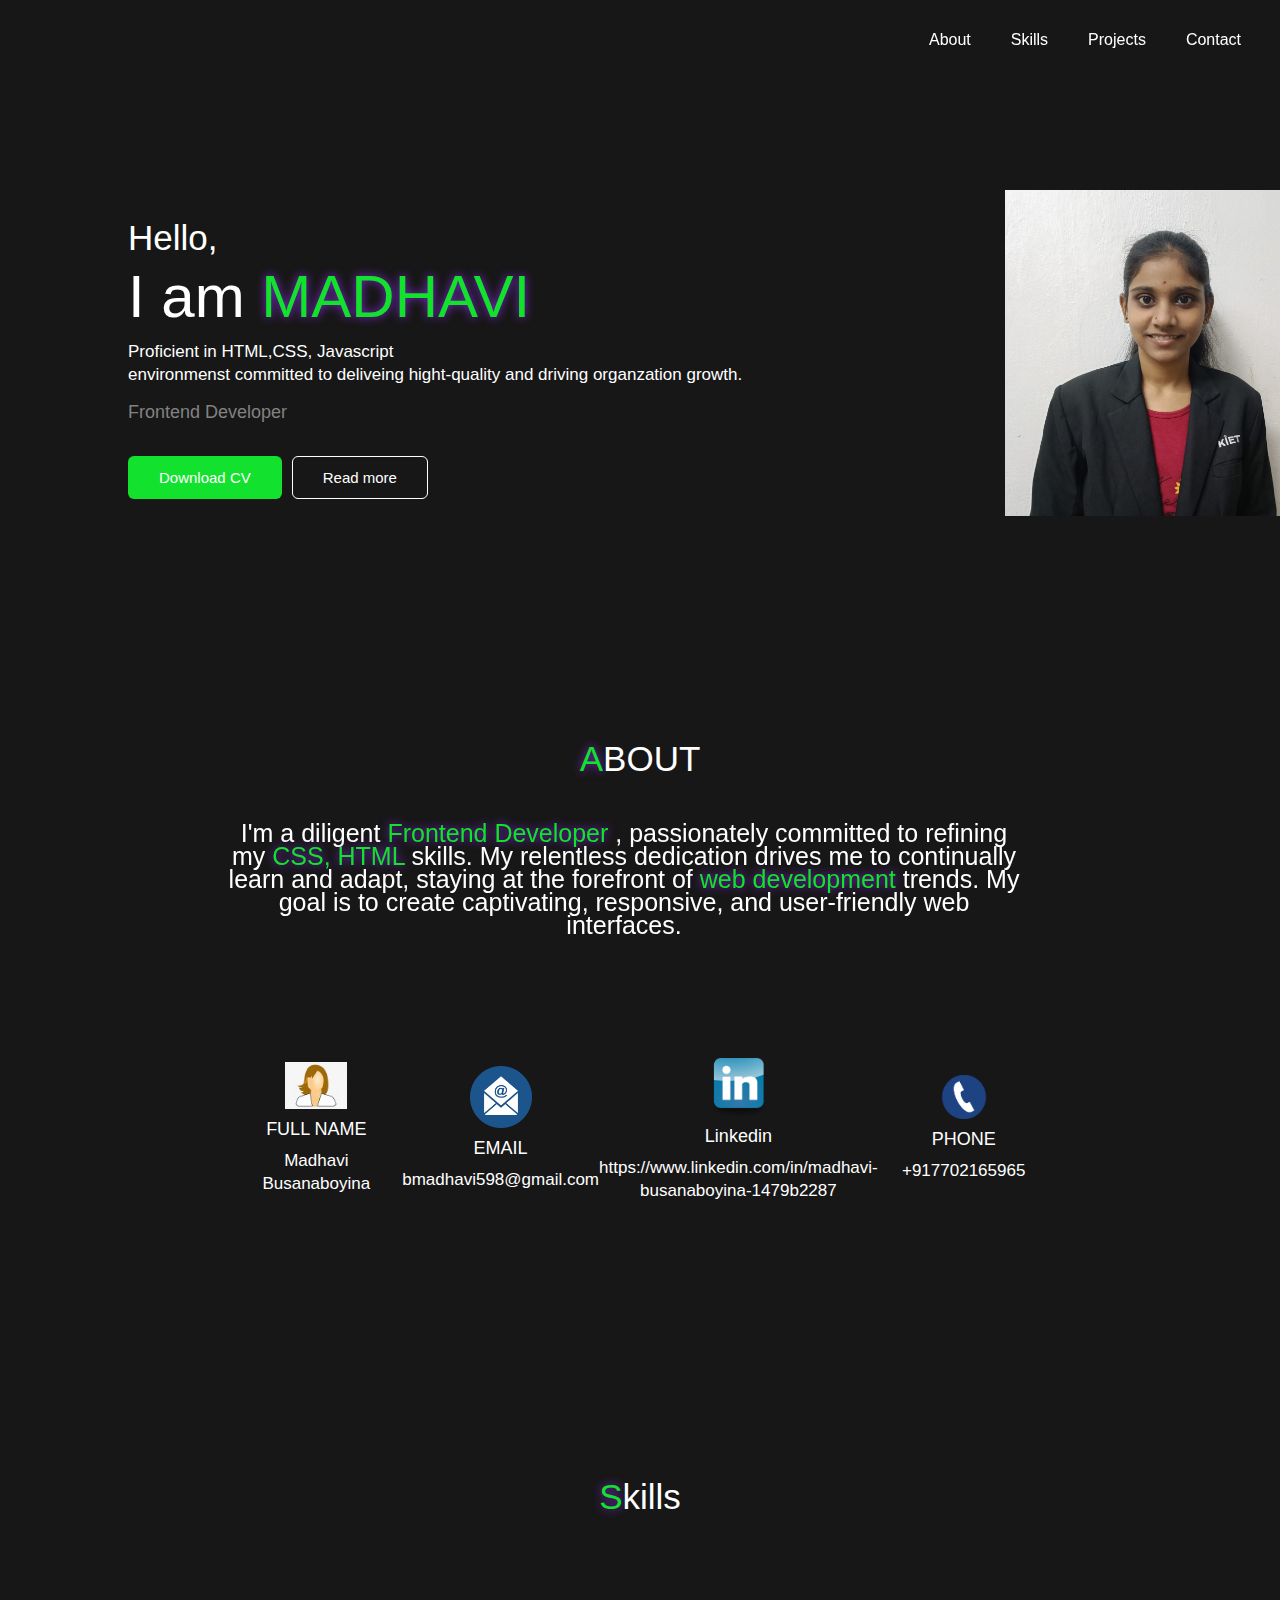
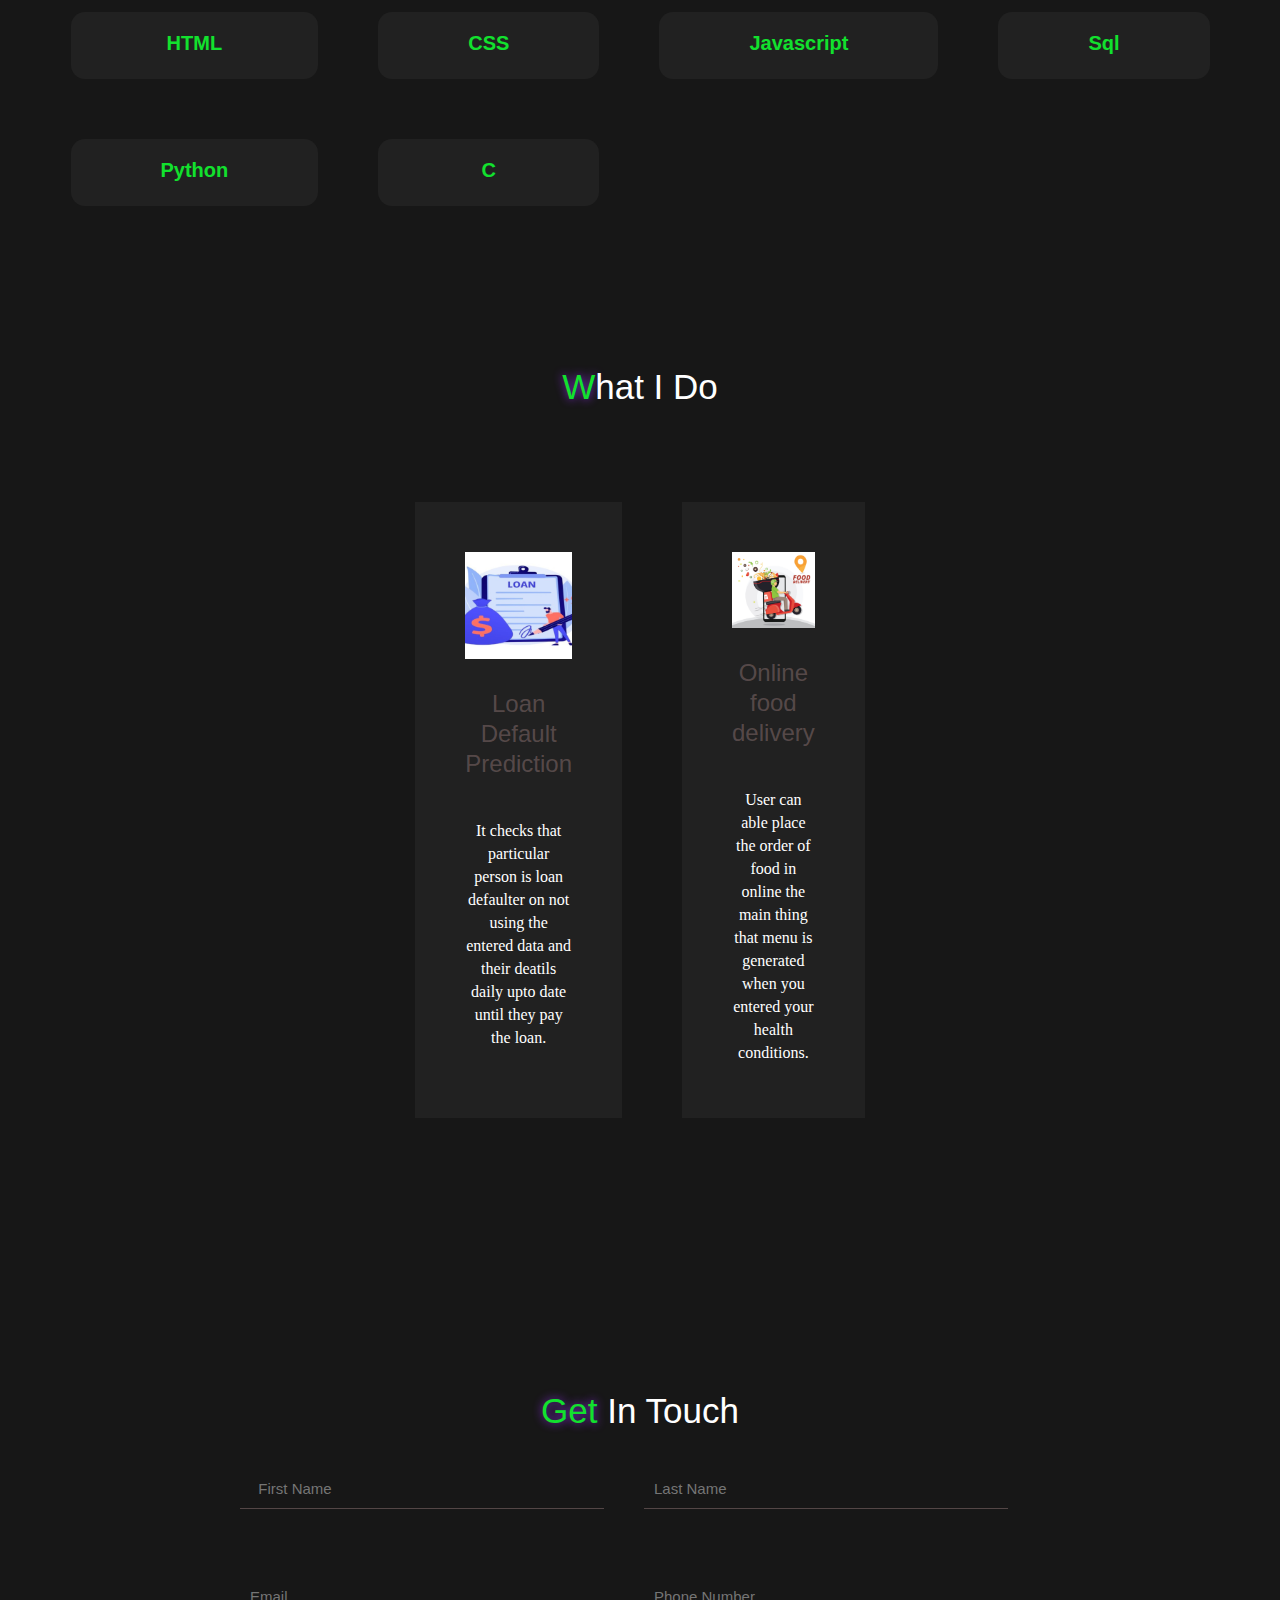
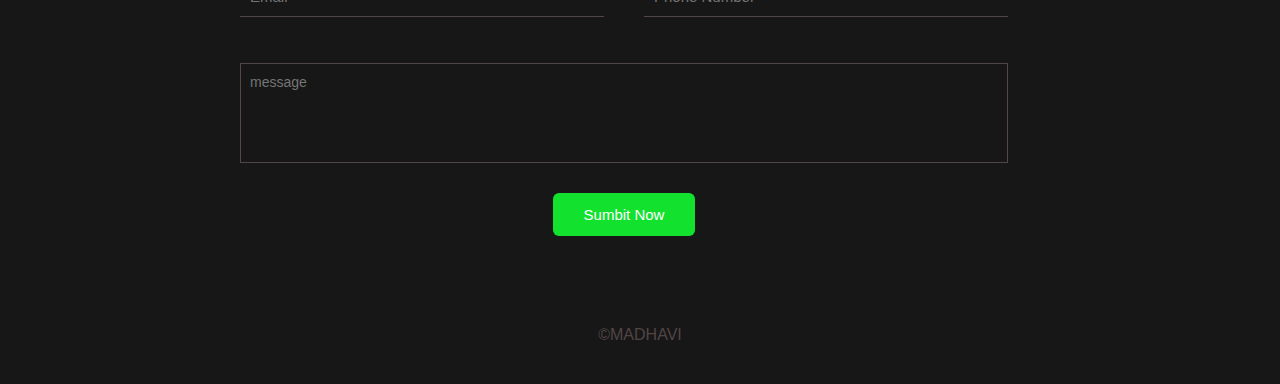
<file: CODSOFT-LEVEL1-TASK1-PORTFOLIO/index.html>
<!DOCTYPE html>
<html lang="en">

<head>
    <meta charset="UTF-8">
    <meta name="viewport" content="width=device-width, initial-scale=1.0">
    <link rel="stylesheet" href="app.css">
    <link rel="stylesheet" href="https://cdnjs.cloudflare.com/ajax/libs/font-awesome/6.4.2/css/all.min.css"/>
    <title>Portfolio</title>
    
    
</head>

<body>
    <nav>
        <div class="container nav-container">
            <a href="" class="logo">
               
            </a>
            <ul>
                <li><a href="#About">About </a></li>
                <li><a href="#skills">Skills</a></li>
                <li><a href="#Projects">Projects</a></li>
                
                <li><a href="#Contact">Contact </a></li>

            </ul>
        </div>
    </nav>
    <header>
        <div class="header-container container">
            <div class="header-left">
                <h1>
                    Hello,

                    <p class="name"> I am <span>MADHAVI</span></p>
                </h1>
                <p>Proficient in HTML,CSS, Javascript <br> environmenst
                    committed to deliveing hight-quality and driving organzation growth.
                </p>

                <h5>Frontend Developer</h5>
                <br>
                <div class="header-action-aria">
                    <a href="Resume.pdf" download class="btn btn-primary">Download CV</a>
                    <a href="" class="btn">Read more</a>
                </div>
            </div>
            <div class="header-right">
                <img src="my pic.jpg" alt="">
            </div>
    </header>

    <section id="About">
        <h1><span>A</span>BOUT</h1>
        <div class="container about-container">
            <p>I'm a diligent <span>Frontend Developer </span>, passionately committed to refining my <span> CSS, HTML
                </span> skills. My
                relentless dedication drives me to continually learn and adapt, staying at the forefront of <span>web
                    development</span> trends. My goal is to create captivating, responsive, and user-friendly web
                interfaces.</p>
        </div>
        <div class="about-content">
            <article class="about-article">
                <img src="person.jpeg" alt="">
                <h5>FULL NAME</h5>
                <p>Madhavi Busanaboyina</p>

            </article>
            <article class="about-article">
                <img src="mail.webp" alt="">
                <h5>EMAIL</h5>
               <p>bmadhavi598@gmail.com </p>

            </article>
            <article class="about-article">
                <img src="linkdin.png" alt="">
                <h5>Linkedin</h5>
                <p>https://www.linkedin.com/in/madhavi-busanaboyina-1479b2287</p>

            </article>
            

            </article>
            <article class="about-article">
                <img src="call.webp" alt="">
                <h5>PHONE </h5>
                <p>+917702165965</p>

            </article>
        </div>
    </section>


    

    <section id="skills">
        <h1><span>S</span>kills</h1>
        <div class="container skills-container">
            <article class="skill-article">

                <h4>HTML </h4>
            </article>
            <article class="skill-article">

                <h4>CSS</h4>
            </article>
            <article class="skill-article">

                <h4>Javascript</h4>
            </article>
            <article class="skill-article">

                <h4>Sql</h4>
            </article>
            <article class="skill-article">

                <h4>Python</h4>
            </article>
            <article class="skill-article">

                <h4>C</h4>
            </article>
            

        </div>
    </section>

    <section id="Projects">
        <h1><span>W</span>hat I Do</h1>

        <div class="container project-container">
            <article class="projects-article">
                <img src="loan default.jpg" alt="">
                <h2>Loan Default Prediction</h2>
                <p>It checks that particular person is loan defaulter on not using the entered data and their deatils daily upto date until they pay the loan.</p>
            </article>
            <article class="projects-article">
                <img src="food_del.jpg" alt="">
                <h2>Online food delivery</h2>
                <p>User can able place the order of food in online the main thing that menu is generated when you entered your health conditions.</p>
            </article>
            </div>


   
           
    <section id="Contact">
        <h1> <span>Get</span> In Touch</h1>
        <div class="contatact-container container">
            <form>
                <div class="form-top">
                    <input type="text" placeholder="  First Name" required>
                    <input type="text" placeholder="Last Name" required>
                    <input type="email" placeholder="Email" required>
                    <input type="number" placeholder="Phone Number" required>

                </div>
                <div class="form-bottom">
                    <textarea name="message" placeholder="message"></textarea>
                    <button type="submit" class="btn btn-primary">Sumbit Now</button>
                </div>
            </form>
        </div>
    </section>
    <footer>
        &copy;MADHAVI

    </footer>
    <script src="script.js"></script>

</body>
</html>
</file>
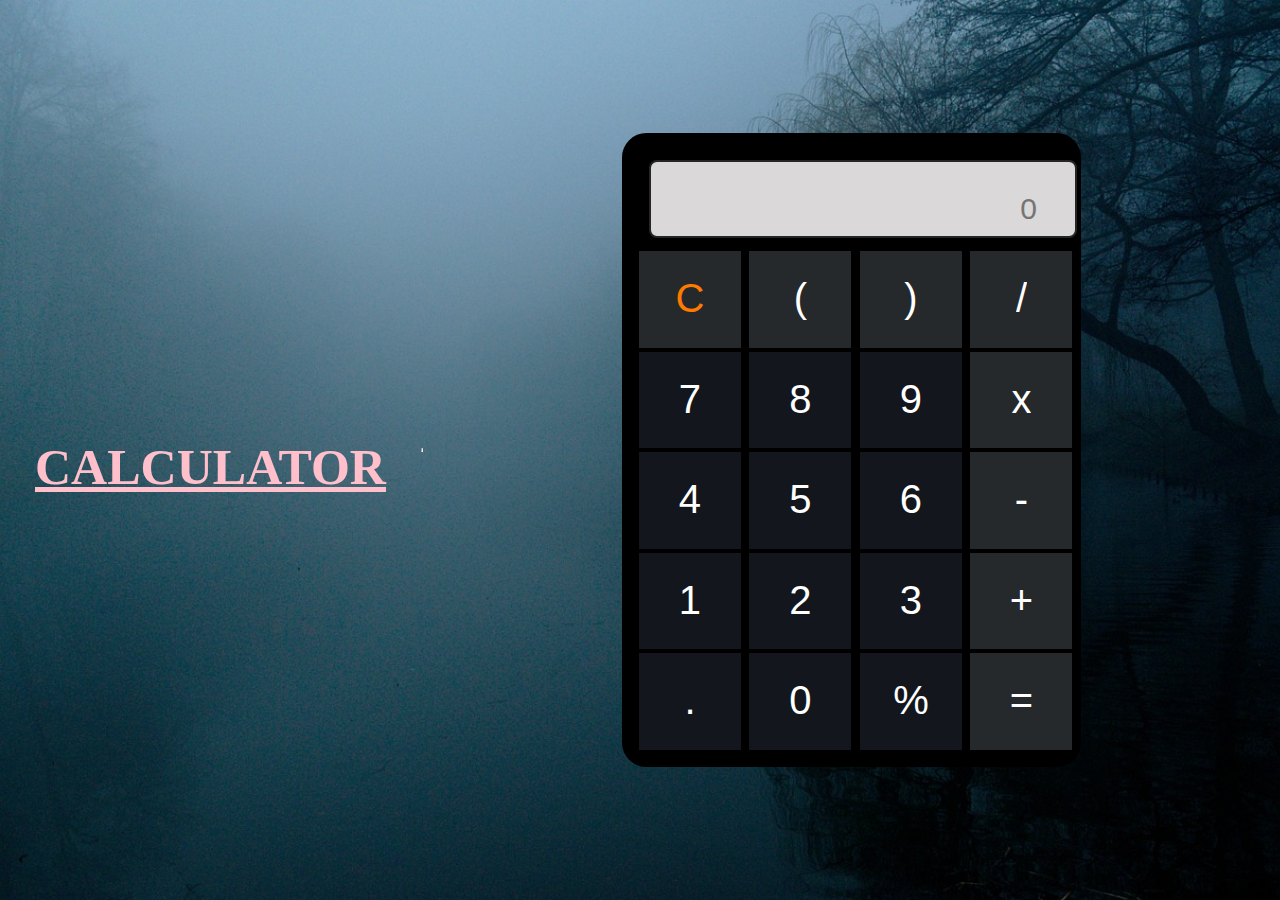
<file: CODSOFT-LEVEL1-TASK3-CALCULATOR/index.html>
<!DOCTYPE html>
<html lang="en">
    
<head>
    <meta charset="UTF-8">
    <meta http-equiv="X-UA-Compatible" content="IE=edge">
    <meta name="viewport" content="width=device-width, initial-scale=1.0">
    <title>Calculator</title>
    <link rel="stylesheet" type="text/css" href="style.css">
</head>
<body>
    
    <h1><u>CALCULATOR</u></h1>
    <br/> <br/><hr /> <br /> <br/> 

    <div id="container" class="container">
        <form name="calculator">
            <div class="wrapper">
                    <!-- Input Section -->
                <div class="InputArea">
                    <input id="inputBox" type="text" name="userInput" placeholder="0" disabled/>
                </div>
                <!-- Button Section -->
                <div class="buttons">

                    <div class="btnC btnr1">
                        <input id="ButtonC" type="button" value="C" />
                    </div>
                    <div class="btnMod btnr1">
                        <input id="Button(" type="button" value="(" />
                    </div>
                    <div class="btnSign btnr1">
                        <input id="Button)" type="button" value=")" />
                    </div>
                    <div class="btnD btnr1">
                        <input id="Button/" type="button" value="/" />
                    </div>
                    <div class="btn7 btnr2">
                        <input id="Button7" type="button" value="7" />
                    </div>
                    <div class="btn8 btnr2">
                        <input id="Button8" type="button" value="8" />
                    </div>
                    <div class="btn9 btnr2">
                        <input id="Button9" type="button" value="9" />
                    </div>
                    <div class="btnX btnr1">
                        <input id="Button*" type="button" value="x" />
                    </div>
                    <div class="btn4 btnr2">
                        <input id="Button4" type="button" value="4" />
                    </div>
                    <div class="btn5 btnr2">
                        <input id="Button5" type="button" value="5" />
                    </div>
                    <div class="btn6 btnr2">
                        <input id="Button6" type="button" value="6" />
                    </div>
                    <div class="btnM btnr1">
                        <input id="Button-" type="button" value="-" />
                    </div>
                    <div class="btn1 btnr2">
                        <input id="Button1" type="button" value="1" />
                    </div>
                    <div class="btn2 btnr2">
                        <input id="Button2" type="button" value="2" />
                    </div>
                    <div class="btn3 btnr2">
                        <input id="Button3" type="button" value="3" />
                    </div>
                    <div class="btnAdd btnr1">
                        <input id="Button+" type="button" value="+" />
                    </div>
                    <div class="btnDecimal btnr2">
                        <input id="Button." type="button" value="." />
                    </div>
                    <div class="btn0 btnr2">
                        <input id="Button0" type="button" value="0" />
                    </div>
                    <div class="btnBack btnr2">
                        <input id="Button%" type="button" value="%" />
                    </div>
                    <div class="btnEq btnr1">
                        <input id="Button=" type="button" value="=" />
                    </div>
                </div>
            </div>
        </form>
        <br/>
        <br/>
        <br/>
    </div>
    <script type="text/javascript" src="script.js"></script>
    
    
</body>

</html>
</file>
<file: CODSOFT-LEVEL1-TASK1-PORTFOLIO/app.css>
* {
    margin: 0;
    padding: 0;
    box-sizing: border-box;
    text-decoration: none;
    list-style: none;
    font-family: 'Trebuchet MS', 'Lucida Sans Unicode', 'Lucida Grande', 'Lucida Sans', Arial, sans-serif;
    outline: none;
}
:root{
    --color-white:#ffffff;
    --color-light:#828282;
    --color-primary:#12e12e;
    --color-dark:#212121;
    --color-border:#7e686895;
    --color-bg:#171717;

}
body{
    background: var(--color-bg);
    color: var(--color-white);
}
  h1{
    font-size: 35px;
    font-weight: 400;
    color: white;
    line-height: 30px;
    margin: 1rem 0;
    
    
 }
h2{
    font-size: 36px;
    font-weight: 500;
    line-height: 30px;
    color:var(--color-border);

}
h4{
    font-size: 20px;
    font-weight: 600;
    line-height: 31px;
    color:var(--color-primary);

}
h5{
    font-size: 18px;
    font-weight: 500;
    line-height: 20px;
    color:white;

}
p{
    color:var(--color-white);
    font-size: 17px;
    line-height: 23px;
}
.btn{
    
    display: inline-block;
    width: fit-content;
    border: 1px solid white;
    padding: 12px 30px;
    font-size: 15px;
    font-weight: 500;
    transition: .4s ease;
    color:#ffff;
    border-radius: 6px;
}
.btn:hover{
    background: white;
    color: var(--color-bg);
    border-color:transparent ;
}
.btn-primary{
    background: var(--color-primary);
    border-color: transparent;
    
}
.container{
    max-width: 160px;
    width: 90%;
    margin: 0 auto;
    
}
nav{
    height: 5rem;
    width: 100%;
    position:fixed ;
    top:0;
    right: 0;
    
}
.nav-container  {
  
  height: 100%;
  justify-content: center;
  align-items: center;
  display: flex;

}

ul {
    display: block;
    list-style-type: disc;
    margin-block-start: 1em;
    margin-block-end: 1em;
    margin-inline-start: 950px;
    margin-inline-end:100px;
    padding-inline-start: 40px;
    
}
.logo h2{
    color: white;
    font-size: 32px;
}
.nav-container ul{
    display: flex;
    align-items: center;
    gap:40px;
}
.nav-container ul li a{
    color: #ffffff;
    font-size: 16px;
    font-weight: 400;
    transition: .4s ease;
    
}
.nav-container ul li a:hover{
    color:var(--color-primary);
}
span{
     
    color: var(--color-primary);
    text-shadow:0 0 10px blueviolet;
    
}
header{
    margin-top: 190px;
    

    
}


.header-container{
    display: grid;
    grid-template-columns: 548% 120%;
    align-items: center;
    margin-left: 10%;
}
img{
    width: 170%;
    display: block;
    
    
}
.header-container p{
    width: 90%;
    margin: 2rem 0 1rem;
    font-style:normal;
}
.name{
    width: 50px;
    font-size: 60px;
    font-weight: 500;
}
.header-container h5{
    margin: 1rem 0;
    color: var(--color-light);
}
.header-action-aria{
    display: flex;
    gap: 10px;
    align-items: center;
}
#About{
    padding-top:70px;
}
section>h1{
    text-align: center;
    margin-bottom: 44px;
    margin-top: 158px;
}
.about-container p{
    
    margin: 4px auto;
    width: 62%;
    position: absolute;
    margin-left: -26%;
    font-style:normal;
    font-weight: 55px;
    text-align: center;
    font-size: 25px;

    
}
    
    

.about-content{
margin-top: 600%;
display: grid;
margin: 280px 18%;
grid-template-columns: repeat(4,1fr);
justify-content: center;
align-items: center;



}
.about-article{
    display: flex;
    justify-content: center;
    align-items: center;
    flex-direction: column;
    margin: auto;
    gap: 10px;
    text-align: center;
}
.about-article img{
    width: 62px;
}










#Skills{
    padding-top: -1px;
    
}

.skills-container{
    display: grid;
    grid-template-columns: repeat(4,1fr);
    gap:60px;
    margin-top: 100px;
   justify-content: center;
   text-align: center;

}
.skill-article{
    background: var(--color-dark);
    display: flex;
    flex-direction: column;
    text-align: center;
    justify-content: center;
    padding:16px 90px;
    border-radius: 14px;
    
    border-bottom: 4px solid transparent;
}
.skill-article:hover{
    border-color: var(--color-primary);
    
}
#Projects {
    padding-top: 8px;
}

.project-container {
    display: grid;
    grid-template-columns: repeat(2, 1fr); /* 2 columns, one for each project */
    gap: 60px;
    margin-top: 100px;
    justify-content: center;
}

/* Media query for responsiveness */
@media (max-width: 768px) {
    .project-container {
        grid-template-columns: repeat(1, 1fr); /* Stack vertically on medium screens */
    }
}

.projects-article {
    background: var(--color-dark);
    display: flex;
    flex-direction: column;
    gap: 30px;
    padding: 50px;
    border-bottom: 4px solid transparent;
}

.projects-article:hover {
    border-color: var(--color-primary);
}
.projects-article img {
    width: 100%;  /* Full width of its container */
    max-width: 400px; /* Set a max width */
}

.projects-article h2 {
    font-size: 1.5em;
    margin-bottom: 10px;
    text-align: center;
}

.projects-article p {
    font-size: 1em;
    text-align: center;
    font-family: 'Times New Roman', Times, serif;
}



#Contact{
    padding-top: 120px;
}
.contact-container{
    margin-top: 80px;
}
form{
    width: 60%;
    margin: 0 auto;
    position: absolute;
    margin-left: -25%;
}
.form-top{
    display: grid;
    grid-template-columns: 1fr 1fr;
    gap:40px
}
form input{
    padding: 10px;
    background: transparent;
    margin-bottom: 30px;
    color: var(--color-light);
    border: none;
    box-shadow: 0 1px 0 0 var(--color-border);
    transition: .4s ease;
    font-size: 15px;
    line-height: 18px;
    font-weight: 500;
}
form input:focus{
    border-bottom: 1px solid blueviolet;
    color:var(--color-primary);
    box-shadow: none;
}
.form-bottom{
    display: flex;
    flex-direction: column;
    gap: 30px;
    align-items: center;
}
.form-bottom textarea{
    width: 100%;
    padding: 9px;
    height: 100px;
    background: transparent;
    resize: none;
    font-size: 14px;
    line-height: 18px;
    font-weight: 500;
    margin-top: 17px;
    border: 1px solid var(--color-border);
    color: var(--color-primary);
}
.form-bottom textarea :focus{
border-bottom: 1px solid blueviolet;
}

footer{
    margin-top:500px ;
    margin-bottom: 40px ;
    text-align: center;
    color:var(--color-border);
}
.naWinScroll{
    background: var(--color-dark);
    box-shadow: 0 0.1rem rgba(0,0,0,0,7);
}
</file>
<file: CODSOFT-LEVEL1-TASK3-CALCULATOR/style.css>
* {
    padding: 0;
    margin: 0;
  }
  
  html{
      background-color: #d9f4ff;
  }
  
  hr {
      height: 2px;
      background-color: aqua;
  }
  
  h1{
      text-align: center;
      color:pink;
      height: 25px;
      font-size: 50px;
      padding: 35px;
  }
  
  .wrapper {
    display: grid;
    height: 600px;
    grid-template-rows: 100px 1fr;
    grid-template-columns: 1fr;
    grid-gap: 1px;
    
  }
  
  .buttons {
    display: grid;
    grid-template-rows: repeat(5, 1fr);
    grid-template-columns: repeat(4, 1fr);
    grid-gap: 4px;

  }
  
  .container {
    width: 425px;
    height: 600px;
    border: 2px solid black;
    border-radius: 10px;
    background-color: #000000;
    margin: 0 auto;
    padding: auto;
    box-shadow: 0px 0px 0px 15px rgba(0, 0, 0, 2);
  }
  
  .inputArea {
    background-color: #5b6d7c;
    grid-column: 1/2;
    display: block;
  }
  
  input[type="text"] {
    box-sizing: border-box;
    margin-top: 10px;
    margin-left: 10px;
    padding-top: 30px;
    padding-right: 38px;
    padding-bottom: 10px;
    font-size: 30px;
    background-color: rgb(218, 216, 216);
    text-align: right;
    border: 2px solid rgb(37, 37, 37);
    border-radius: 8px;
  }
/*   
  input[type=button]:hover {
    background-color: #8c8c8c;
  } */

  input[type="text"]:disabled {
    color:#000000;
  }
  
  .btnr1 {
    background: #25292c;
    text-align: center;
    width: 102px;
  }
  
  .btnr2 {
    background: #13171d;
    text-align: center;
    width: 102px;
  }
  
  .btnr1 > input {
    background: transparent;
    border: none;
    justify-content: center;
    align-self: end;
    color: white;
    font-size: 2.5em;
    margin-top: 25px;
  }
  
  .btnr2 > input {
    background: transparent;
    border: none;
    justify-content: center;
    align-self: end;
    color: white;
    font-size: 2.5em;
    margin-top: 25px;
  }
  
  .btnC > input {
    color: #ff7a00 !important;
  }

  body{
    width: 100%;
    height: 100vh;
    background: url('tree.jpg')no-repeat;
    background-size: cover;
    display: flex;
    justify-content: center;
    align-items: center;
    font-size: 1rem;
  }
</file>
